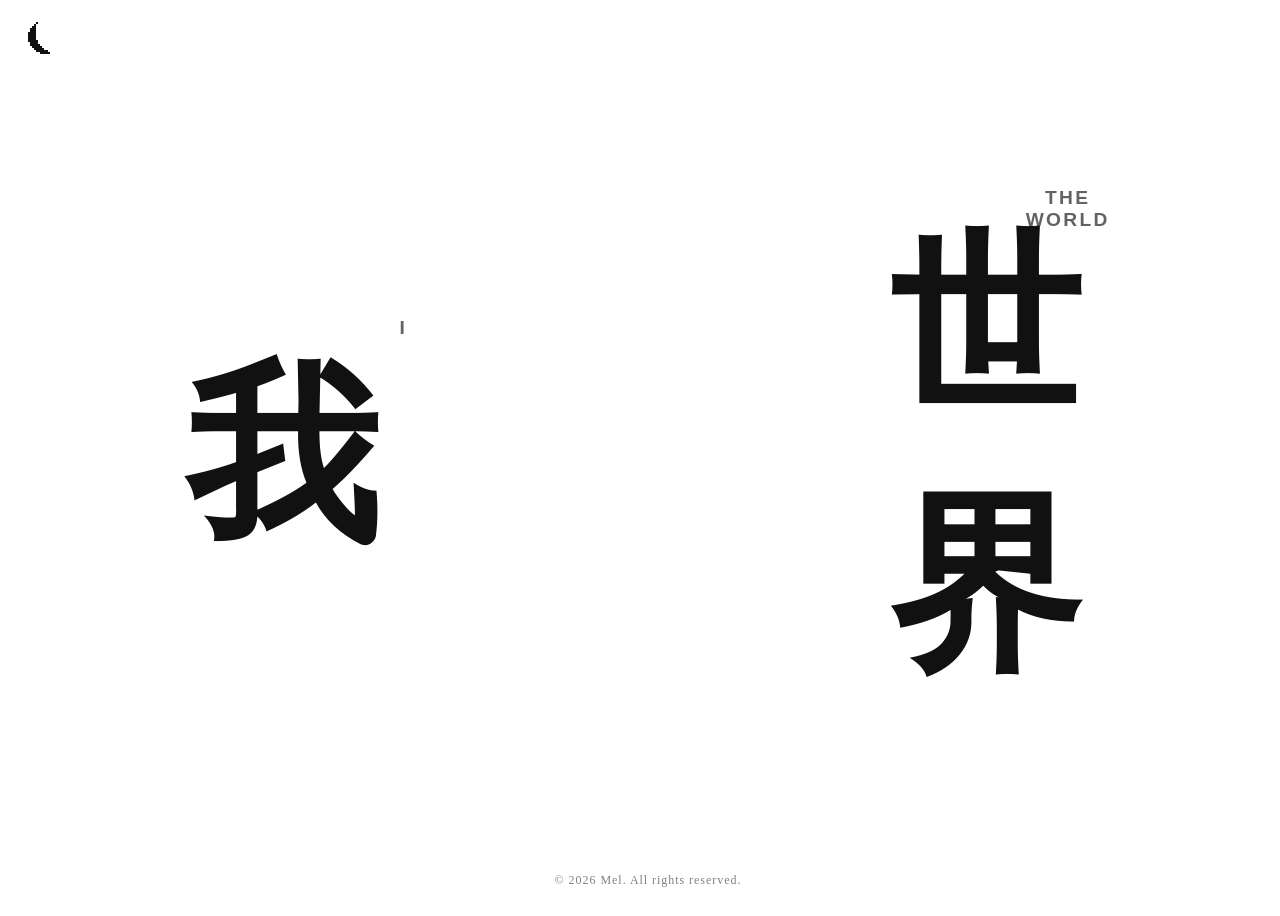
<file: index.html>
<!DOCTYPE html>
<html lang="en">
<head>
    <meta charset="UTF-8">
    <title>Welcome Home. 欢迎光临</title>
    <link rel="stylesheet" href="styles.css">
</head>
<body>
    <button id="darkModeToggle" class="moon">⏾</button>

    <div class="container">
                    <button class="text-button left" onclick="window.location.href='wo/wo.html'">
                <div class="content">
                    <span class="label">I</span>
                    我
                </div>
            </button>

            <button class="text-button middle" onclick="window.location.href='love/love.html'">
                <div class="content">
                    <span class="label">Love</span>
                    爱
                </div>
            </button>

            <button class="text-button right" onclick="window.location.href='theworld/world.html'">
                <div class="content">
                    <span class="label">The <br> World</span>
                    世<br>界
                </div>
            </button>
    </div>

    <footer class="pager">
        © 2026 Mel. All rights reserved.
    </footer>

    <script src="script.js"></script>
</body>
</html>
</file>
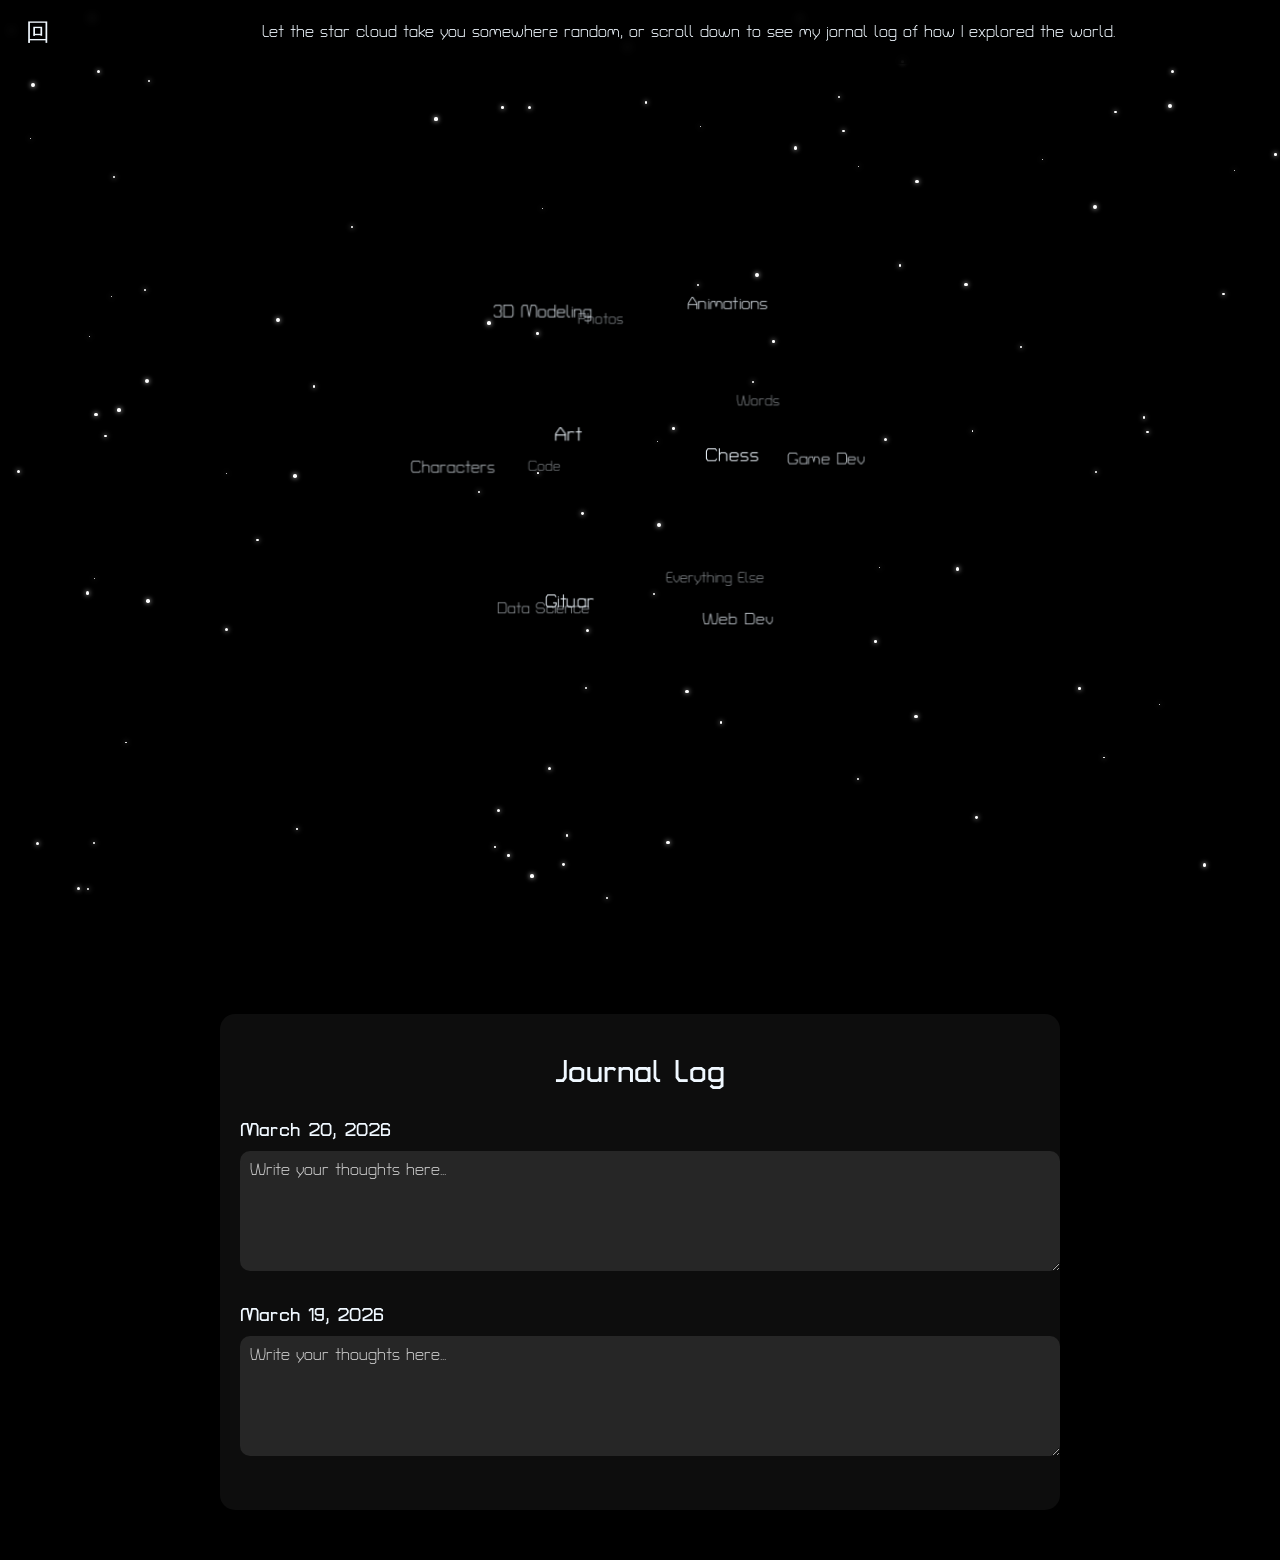
<file: theworld/world.html>
<!DOCTYPE html>
<html lang="en">

<head>
  <meta charset="UTF-8">
  <meta name="viewport" content="width=device-width, initial-scale=1.0">
  <title>Everywhere</title>
  <link rel="stylesheet" href="world.css">
  <link rel="preconnect" href="https://fonts.googleapis.com">
  <link rel="preconnect" href="https://fonts.gstatic.com" crossorigin>
  <link href="https://fonts.googleapis.com/css2?family=Turret+Road:wght@200;300;400;500;700;800&display=swap"
    rel="stylesheet">
  <link rel="icon" type="image/png" href="/images/mars.png" />
</head>

<body>

	<header class="site-header">
    <button class="menu-button" onclick="window.location.href='../index.html'">回</button>
    <div class="header-text">
      Let the star cloud take you somewhere random, or scroll down to see my jornal log of how I explored the world.
    </div>
  </header>

  <div class="tagcloud-section">
    <div id="tagCloud"></div>
  </div>

  <div class="journal-section">
    <h1>Journal Log</h1>
    <div class="journal-entry">
      <h2>March 20, 2026</h2>
      <textarea placeholder="Write your thoughts here..."></textarea>
    </div>
    <div class="journal-entry">
      <h2>March 19, 2026</h2>
      <textarea placeholder="Write your thoughts here..."></textarea>
    </div>
  </div>

  <!-- Scripts for TagCloud -->
  <script type="text/javascript" src="TagCloud.min.js"></script>
  <script>
    const tags = [
      "Chess", "Art", "Gituar", "Web Dev", "Game Dev", "Animations",
      "3D Modeling", "Characters", "Data Science", "Everything Else",
      "Words", "Photos", "Code"
    ];

    TagCloud('#tagCloud', tags, {
      radius: 250,
      maxSpeed: 'fast',
      initSpeed: 'normal',
      direction: 135,
      keep: true
    });

    document.getElementById("tagCloud").addEventListener("click", function (e) {
      if (e.target.classList.contains("tagcloud--item")) {
        window.open(`https://www.google.com/search?q=${e.target.innerText}`, '_blank');
      }
      if (e.target.classList.contains("Chess")) {
        window.open(`https://melfunction.netlify.app/blogs/chess.html`, '_blank');
      }
    });

    // Stars background
    function createStars(numStars) {
      for (let i = 0; i < numStars; i++) {
        let star = document.createElement("div");
        star.classList.add("star");
        let size = Math.random() * 3 + 1;
        let x = Math.random() * (window.innerWidth - size);
        let y = Math.random() * (window.innerHeight - size);
        let duration = Math.random() * 2 + 1;
        star.style.left = `${x}px`;
        star.style.top = `${y}px`;
        star.style.width = `${size}px`;
        star.style.height = `${size}px`;
        star.style.animationDuration = `${duration}s`;
        document.body.appendChild(star);
      }
    }
    createStars(100);
  </script>
</body>

</html>
</file>
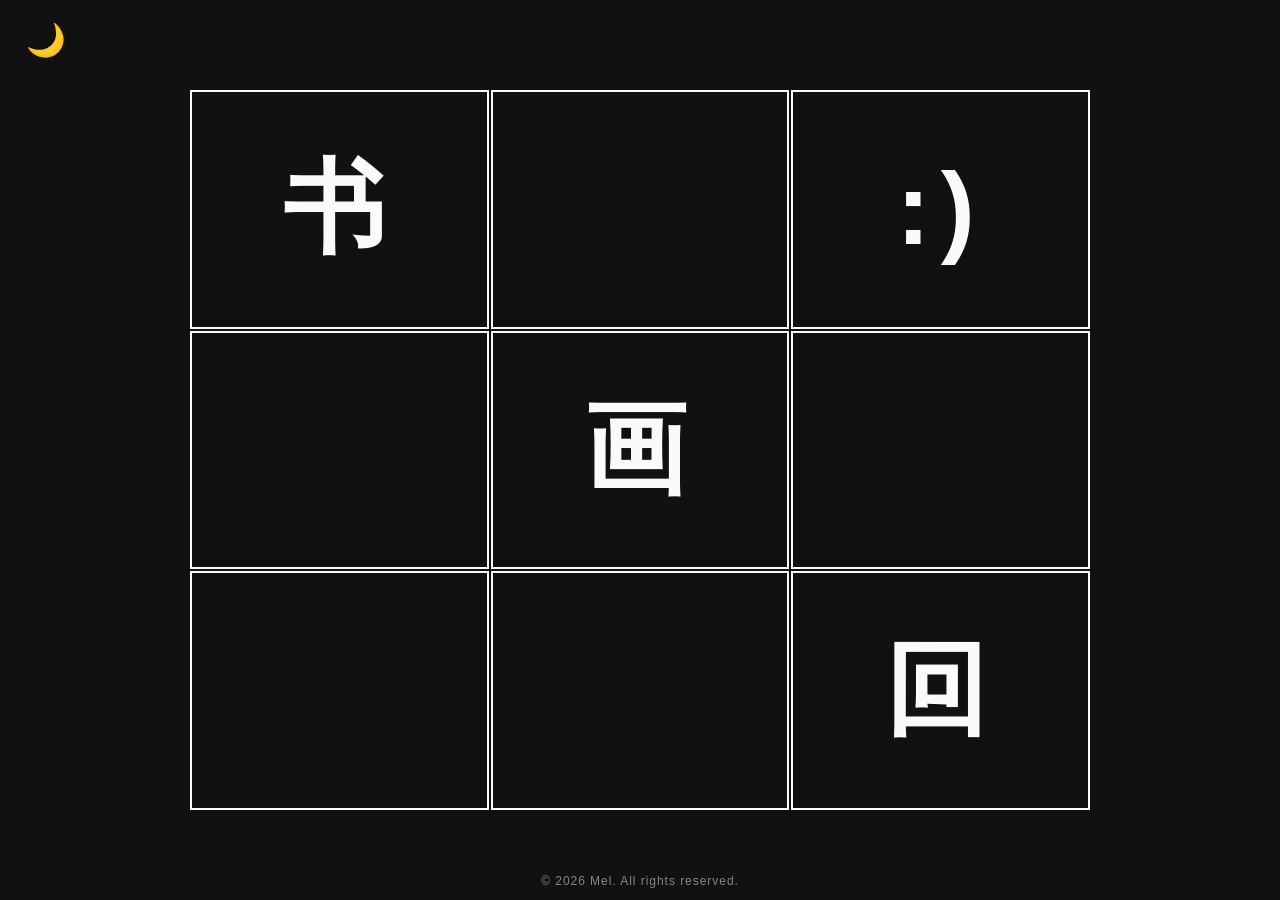
<file: wo/wo.html>
<!DOCTYPE html>
<html lang="en">
<head>
    <meta charset="UTF-8">
    <title>past me, future me</title>
    <link rel="stylesheet" href="/wo/wo.css">
</head>
<body>

    <!-- Dark mode toggle (optional) -->
    <button id="darkModeToggle" class="moon">🌙</button>

    <!-- Tic-Tac-Toe container -->
    <div class="tic-tac-toe">
        <div class="cell"><a href="https://example.com/book" class="text-button">书</a></div>
        <div class="cell"></div>
        <div class="cell"><a href="https://example.com/smile" class="text-button">:)</a></div>
        <div class="cell"></div>
        <div class="cell"><a href="https://example.com/art" class="text-button">画</a></div>
        <div class="cell"></div>
        <div class="cell"></div>
        <div class="cell"></div>
        <div class="cell"><a href="/index.html" class="text-button">回</a></div>
    </div>

    <footer class="pager">
        © 2026 Mel. All rights reserved.
    </footer>

    <script src="/wo/wo.js"></script>
</body>
</html>
</file>
<file: styles.css>
.container {
    width: 100vw;
    height: 100vh;
    display: flex;
}

/* Big buttons */
.text-button {
    flex: 1;
    height: 100%;
    background: transparent;
    border: none;

    font-size: clamp(7rem, 15vw, 30rem);
    font-weight: 800;
    letter-spacing: 0.15em;
    text-transform: uppercase;

    color: #111;
    cursor: pointer;

    display: flex;
    align-items: center;
    justify-content: center;

    position: relative;
    overflow: hidden;

    transition: 
        transform 0.25s ease,
        letter-spacing 0.25s ease,
        text-shadow 0.25s ease,
        color 1s ease;
        
}

/* Middle button = half size */
.middle {
    flex: 0.2;
    font-size: clamp(2rem, 4vw, 4rem);
}

/* Hide middle text by default */
.middle {
    color: transparent;
}

.middle:hover {
    color: #ff0101;
    text-shadow: 0 0 25px rgb(243, 0, 0);
    letter-spacing: 0.35em;
}


.text-button::after {


    transform-origin: left;
    transition: transform 0.3s ease;
}

.text-button:hover {
    transform: translateY(-6px) scale(1.05);
    letter-spacing: 0.3em;
    text-shadow: 0 10px 25px rgba(0,0,0,0.25);
}


.text-button:active {
    transform: scale(0.98);
}

.pager {
    position: fixed;
    bottom: 12px;
    width: 100%;
    text-align: center;

    font-size: 0.75rem;
    letter-spacing: 0.08em;
    opacity: 0.5;

    pointer-events: none; /* so it doesn't block clicks */
}

/* Moon toggle button */
.moon {
    position: fixed;
    top: 20px;
    left: 20px;
    font-size: 2rem;
    background: transparent;
    border: none;
    cursor: pointer;
    z-index: 1000; /* sit above everything */

    /* Added color and transition for light/dark mode */
    color: #111; /* default light mode color (moon) */
    transition: transform 0.5s ease, color 0.5s ease;
}

.moon:hover {
    transform: scale(1.2);
}

body {
    transition: background-color 1s ease, color 1s ease;
}

/* Dark mode styles */
body.dark-mode {
    background-color: #111;
}

/* Change moon/sun color in dark mode */
body.dark-mode .moon {
    color: #fff; /* sun appears white */
}

body.dark-mode .text-button {
    color: #fafafa;
    text-shadow: 0 10px 25px rgba(255,255,255,0.25);
}

body.dark-mode .middle:hover {
    color: #ff8080;
    text-shadow: 0 0 25px rgba(255,128,128,0.6);
}

body.dark-mode .pager {
    color: #fafafa;
}

.content {
    position: relative;
    display: inline-block; /* shrink-wrap to text */
}

.label {
    position: absolute;

    top: -0.6em;   /* stays relative to text size */
    right: 0;

    font-size: clamp(1rem, 1.5vw, 2rem); /* scales with screen */
    font-weight: 600;

    letter-spacing: 0.12em;
    text-transform: uppercase;

    opacity: 0.65;
    pointer-events: none;

    transition: 0.3s ease;
}

body.dark-mode .label {
    color: #fafafa;
    opacity: 0.7;
}

.middle .label {
    top: -0.8em; /* adjust placement only if needed */
    font-size: clamp(0.5rem, 1vw, 1rem);
}
</file>
<file: theworld/world.css>
@import url('https://fonts.googleapis.com/css2?family=Inter&display=swap');

body {
  font-family: "Turret Road", sans-serif;
  color: aliceblue;
  background-color: black;
  margin: 0;
  padding: 0;
}

/* Tag Cloud Section */
.tagcloud-section {
  display: flex;
  justify-content: center;
  align-items: center;
  min-height: 100vh;
  width: 100%;
  position: center;
}

#tagCloud {
  width: 500px;
  height: 500px;
  margin-top: -100px; 
  position: relative;
  transform: translateZ(0);
}

/* Fade-in animation for tags */
@keyframes fadeIn {
  0% { opacity: 0; }
  100% { opacity: 1; }
}

.tagcloud--item {
  animation: fadeIn 4s ease-in-out;
}

.tagcloud--item:hover {
  color: purple;
  cursor: pointer;
  transition: transform 0.3s ease, color 0.3s ease;
  transform: scale(1.1) rotate(5deg);
}

/* Stars */
.star {
  position: absolute;
  background: white;
  width: 2px;
  height: 2px;
  border-radius: 50%;
  box-shadow: 0 0 5px white;
  animation: twinkle 2s infinite alternate, fadeIn 2s ease-in-out;
}

@keyframes twinkle {
  0% { opacity: 0.3; transform: scale(1); }
  100% { opacity: 1; transform: scale(1.3); }
}

/* Journal Section */
.journal-section {
  max-width: 800px;
  margin: 50px auto;
  padding: 20px;
  background: rgba(255, 255, 255, 0.05);
  border-radius: 15px;
}

.journal-section h1 {
  text-align: center;
  font-size: 2em;
  margin-bottom: 30px;
}

.journal-entry {
  margin-bottom: 30px;
}

.journal-entry h2 {
  font-size: 1.2em;
  margin-bottom: 10px;
}

.journal-entry textarea {
  width: 100%;
  min-height: 100px;
  background: rgba(255, 255, 255, 0.1);
  border: none;
  border-radius: 10px;
  padding: 10px;
  color: white;
  font-family: "Turret Road", sans-serif;
  font-size: 1em;
  resize: vertical;
}

.journal-entry textarea::placeholder {
  color: #ccc;
}

/* Menu (kept from your original CSS) */



/* Sticky header */
.site-header {
  animation: fadeIn 2s ease-in-out;
  position: sticky;
  top: 0;
  width: 100%;
  background-color: rgba(0, 0, 0, 0.85); /* semi-transparent black */
  color: aliceblue;
  display: flex;
  align-items: center;
  padding: 15px 20px;
  z-index: 1000;
  backdrop-filter: blur(5px); /* optional: nice frosted look */
  box-shadow: 0 2px 5px rgba(0,0,0,0.5);
}

/* Header text */
.header-text {
  text-align: center;
  font-family: "Turret Road", sans-serif;
  font-weight: 400;
  font-size: 1rem;
  flex: 1; /* take remaining space */
  line-height: 1.4em;
}

/* Menu button on top-left */
.menu-button {
  background: none;
  border: none;
  color: aliceblue;
  font-size: 1.5rem;
  cursor: pointer;
  margin-right: 20px;
}

/* Font Weights */
.turret-road-extralight { font-weight: 200; }
.turret-road-light { font-weight: 300; }
.turret-road-regular { font-weight: 400; }
.turret-road-medium { font-weight: 500; }
.turret-road-bold { font-weight: 700; }
.turret-road-extrabold { font-weight: 800; }
</file>
<file: wo/wo.css>
/* Reset body and html */
html, body {
    margin: 0;
    padding: 0;
    width: 100%;
    height: 100%;
    background-color: #111;
    font-family: 'Arial', sans-serif;
}

/* Dark mode toggle button */
.moon {
    position: fixed;
    top: 20px;
    left: 20px;
    font-size: 2rem;
    background: transparent;
    border: none;
    cursor: pointer;
    z-index: 1000;
    color: #fafafa;
    transition: transform 0.3s ease, color 0.5s ease;
}

.moon:hover {
    transform: scale(1.2);
}

/* Tic-Tac-Toe container */
.tic-tac-toe {
    display: grid;
    grid-template-columns: repeat(3, 1fr);
    grid-template-rows: repeat(3, 1fr);
    width: 100vmin;   /* 60% of viewport min dimension */
    height: 80vmin;
    gap: 2px;        /* spacing between cells */
    margin: auto;
    position: absolute;
    top: 0; left: 0; bottom: 0; right: 0;
}

/* Cells with border to form grid */
.cell {
    border: 2px solid #fafafa;
    display: flex;
    align-items: center;
    justify-content: center;
    position: relative;
    overflow: hidden;
}

/* Big text buttons */
.text-button {
    background: transparent;
    border: none;
    color: #fafafa;
    font-size: clamp(4rem, 8vw, 12rem);
    font-weight: 800;
    letter-spacing: 0.1em;
    cursor: pointer;
    transition: transform 0.25s ease, text-shadow 0.25s ease, color 0.25s ease;
    display: flex;
    align-items: center;
    justify-content: center;
    text-decoration: none;
}

/* Hover effect */
.text-button:hover {
    transform: scale(1.05);
    text-shadow: 0 5px 15px rgba(255,255,255,0.4);
}

/* Pager footer */
.pager {
    position: fixed;
    bottom: 12px;
    width: 100%;
    text-align: center;
    font-size: 0.75rem;
    letter-spacing: 0.08em;
    color: #fafafa;
    opacity: 0.5;
    pointer-events: none;
}

/* Dark mode example */
body.dark-mode {
    background-color: #fafafa;
}

body.dark-mode .text-button {
    color: #111;
    text-shadow: 0 5px 15px rgba(0,0,0,0.3);
}

body.dark-mode .cell {
    border-color: #111;
}
</file>
